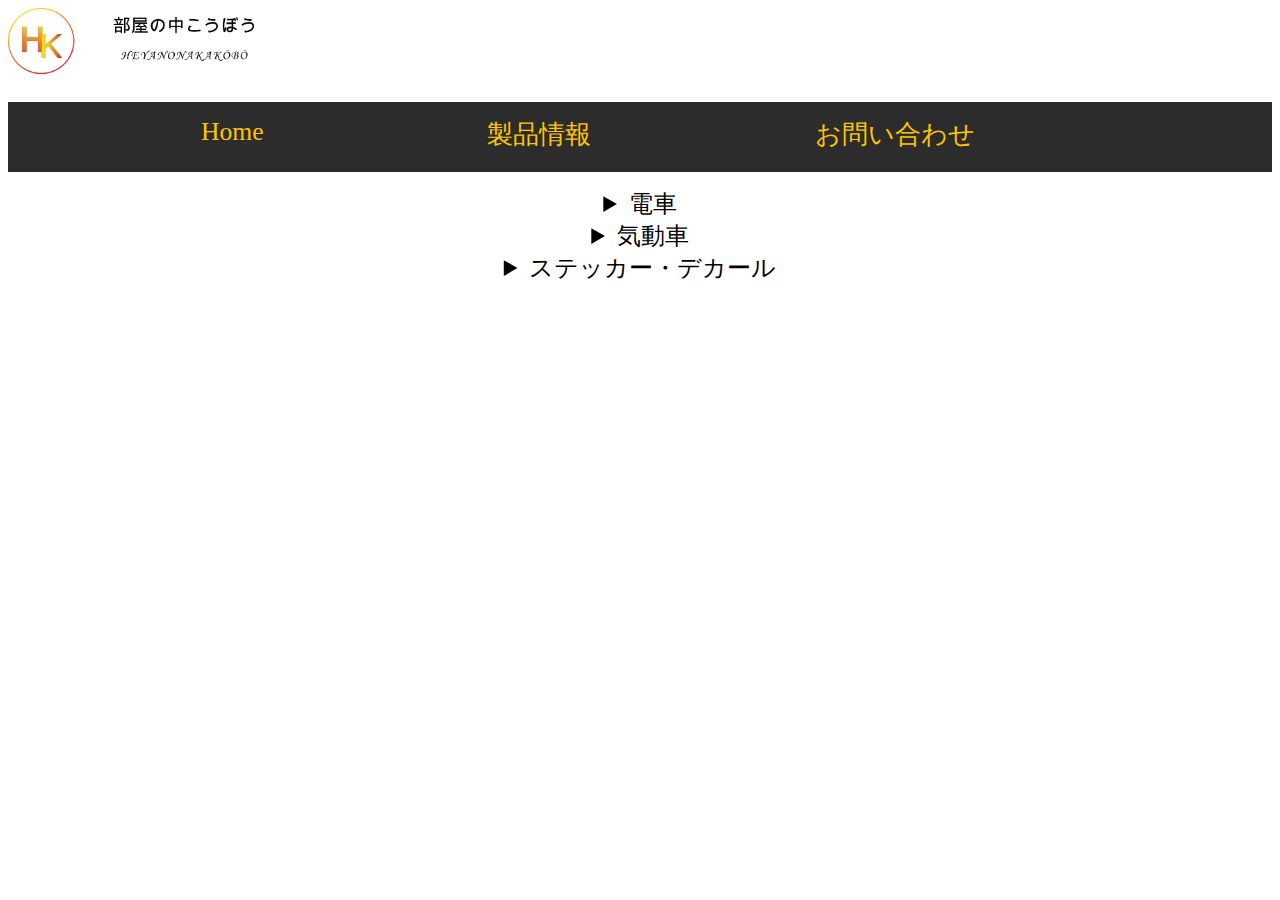
<file: index.html>
<!DOCTYPE html>
<html lang="ja">
<head>
    <link rel="stylesheet" href="./seihin.css">
    <meta charset="UTF-8">
    <meta http-equiv="X-UA-Compatible" content="IE=edge">
    <meta name="viewport" content="width=device-width, initial-scale=1.0">
    <title>部屋の中こうぼう</title>
    <script async src="https://pagead2.googlesyndication.com/pagead/js/adsbygoogle.js?client=ca-pub-4606603202375561"
     crossorigin="anonymous"></script>
</head>
<body>
<img class="h" src="./naka/header.png" alt="heynonaka">
    


<div class="menu">
    <header class="pc">
     <ul>
        <li class="mozi"><a href="https://heyanonakakobo.github.io/Toppage/">&emsp; &emsp;Home &emsp; &emsp;</a></li>
         
        
        <li class="mozi"><a href="#">&emsp; &emsp;製品情報 &emsp; &emsp;</a></li>
        
      <!--  <li class="mozi"><a href="https://heyanonakakobo.github.io/Toppage/tyumon">&emsp; &emsp;ご注文 &emsp; &emsp;</a></li>-->

        <li class="mozi"><a href="">&emsp; &emsp;お問い合わせ &emsp; &emsp;</a></li>
     </ul>
    </header>
    
    
    </div>
    
    <div class="menu">
        <header class="sp">
         <ul>
             <li class="mozisp"><a href="https://heyanonakakobo.github.io/Toppage/ ">&emsp; &emsp;Home &emsp; &emsp;</a></li>
             
             <li class="mozisp"><a href="#">&emsp; &emsp;製品情報&emsp; &emsp;</a></li>

            <!--  <li class="mozi"><a href="https://heyanonakakobo.github.io/Toppage/tyumon">&emsp; &emsp;ご注文 &emsp; &emsp;</a></li>-->
            
             <li class="mozisp"><a href="">&emsp; &emsp;お問い合わせ&emsp; &emsp;</a></li>
         </ul>
        </header>
<div class="koumoku">
<details>
<summary>電車</summary>
<div class="syasin">
<div class="box1">

    <a href="https://heyanonakakobo.github.io/EC/783">  <img src="./naka/783-0.jpg" alt=""></a>
    
</div>

<div class="box1">

    <a href="https://heyanonakakobo.github.io/EC/883">  <img src="./naka/883.jpg" alt=""></a>
    
</div>

<div class="box1">

    <a href="https://heyanonakakobo.github.io/EC/817-3000">  <img src="./naka/8170.jpg" alt=""></a>
 
</div>

<div class="box1">

    <a href="https://heyanonakakobo.github.io/EC/813">  <img src="./naka/813.jpg" alt=""></a>
 
</div>

<div class="box1">

    <a href="https://heyanonakakobo.github.io/EC/783z">  <img src="./naka/783z.png" alt=""></a>
 
</div>

<br>
<br>    
</div>

</details>

<details>
    <summary>気動車</summary>
    <div class="syasin">
    <div class="box1">
    <a href="https://heyanonakakobo.github.io/DC/"><img src="./naka/200-0.jpg" alt=""></a>

    </div>
        
        
        
  <div class="box1">
    <a href="https://heyanonakakobo.github.io/DC/47"><img src="./naka/47.png" alt=""></a>

    </div>
            <div class="box1">
    <a href="https://heyanonakakobo.github.io/DC/34-2009"><img src="./naka/34.jpg" alt=""></a>

    </div>
        
    </div>
    
    </details>

 </details>

 <details>
    <summary>ステッカー・デカール</summary>
       <div class="syasin">
    <div class="box1">

<a href="https://heyanonakakobo.github.io/sticker-/"><img src="./naka/817.jpg" alt=""></a>
        

    
       
    </div>
     <div class="box1">

    <a href="https://heyanonakakobo.github.io/EC/415">  <img src="./naka/415.png" alt=""></a>
 
</div>
     </div>
    </details>
</div>
</file>
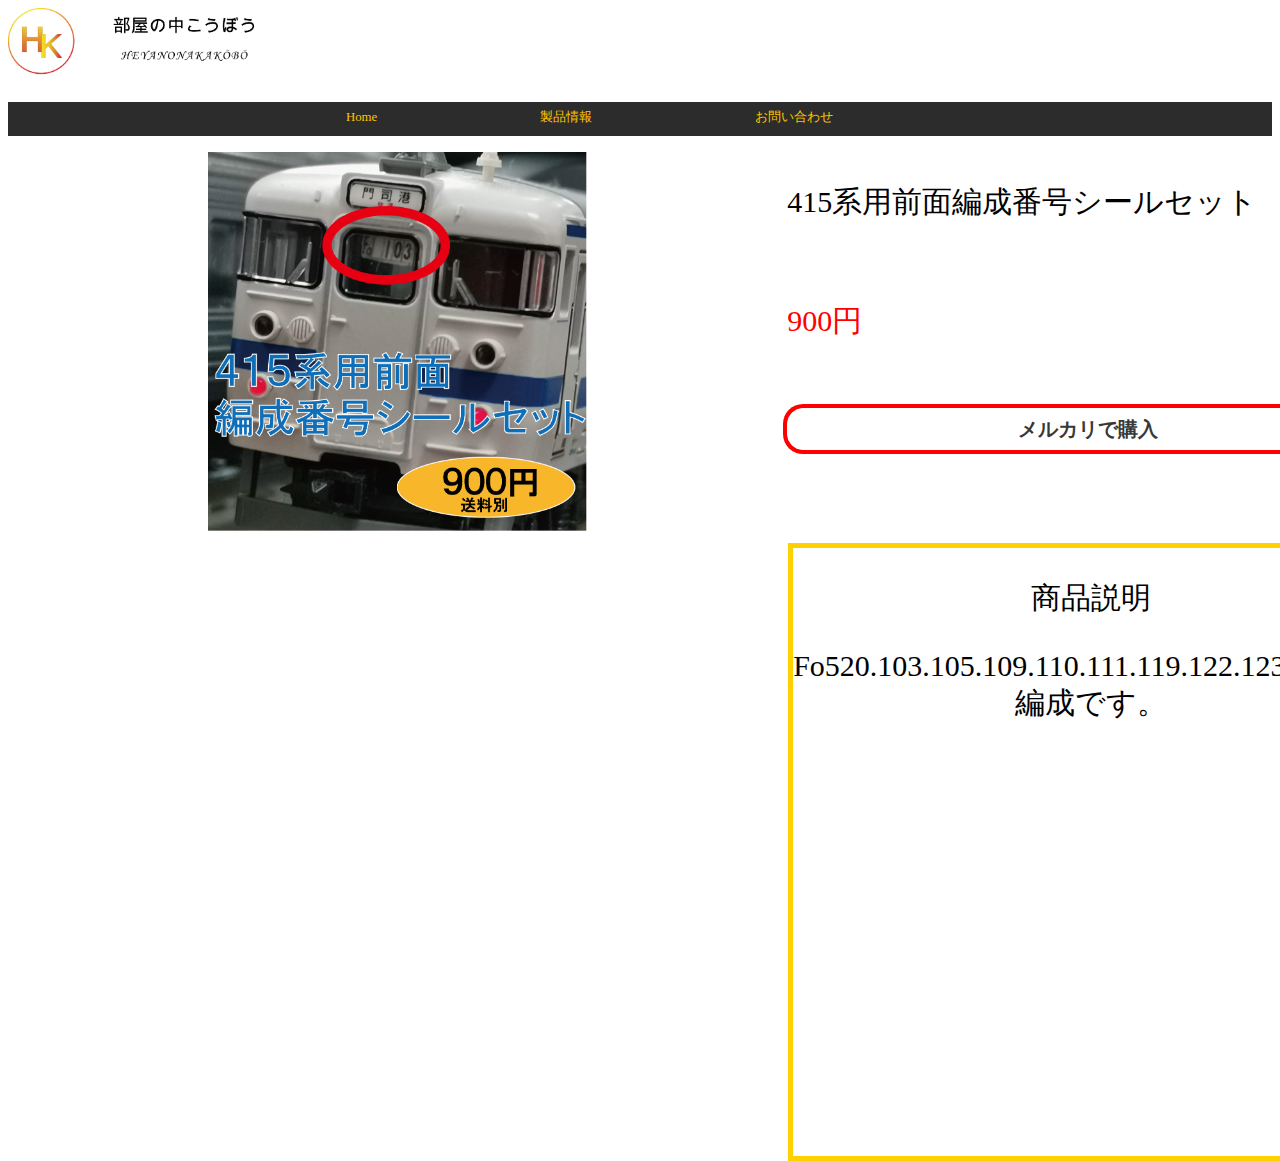
<file: 415.html>
<!DOCTYPE html>
<html lang="ja">
<head>
    <link rel="stylesheet" href="./783.css">
    <meta charset="UTF-8">
    <meta http-equiv="X-UA-Compatible" content="IE=edge">
    <meta name="viewport" content="width=device-width, initial-scale=1.0">
    <title>部屋の中こうぼう</title>
    <script async src="https://pagead2.googlesyndication.com/pagead/js/adsbygoogle.js?client=ca-pub-4606603202375561"
     crossorigin="anonymous"></script>
</head>
<body>
<img class="h" src="./naka/header.png" alt="heynonaka">
    


<div class="menu">
    <header class="pc">
     <ul>
        <li class="mozi"><a href="https://heyanonakakobo.github.io/Toppage/">&emsp; &emsp;Home &emsp; &emsp;</a></li>
         
        
        <li class="mozi"><a href="https://heyanonakakobo.github.io/EC/">&emsp; &emsp;製品情報 &emsp; &emsp;</a></li>
        
        <!--<li class="mozi"><a href="https://heyanonakakobo.github.io/Toppage/tyumon">&emsp; &emsp;ご注文 &emsp; &emsp;</a></li>-->

        <li class="mozi"><a href="">&emsp; &emsp;お問い合わせ &emsp; &emsp;</a></li>
     </ul>
    </header>
    
    
    </div>
    
    <div class="menu">
        <header class="sp">
         <ul>
             <li class="mozisp"><a href="https://heyanonakakobo.github.io/Toppage/ ">&emsp; &emsp;Home &emsp; &emsp;</a></li>
             
             <li class="mozisp"><a href="https://heyanonakakobo.github.io/EC/">&emsp; &emsp;製品情報&emsp; &emsp;</a></li>

         <!--    <li class="mozisp"><a href="https://heyanonakakobo.github.io/Toppage/tyumon">&emsp; &emsp;ご注文 &emsp; &emsp;</a></li>-->
            
             <li class="mozisp"><a href="">&emsp; &emsp;お問い合わせ&emsp; &emsp;</a></li>
         </ul>
        </header>
        

    </head>
</ul>
<div class="pc">
    <div class="syouhin">
<br>
<br>
<br>
<br>
<br>




<img src="./naka/415.png" alt="">




<div class="mei">
<p>415系用前面編成番号シールセット</p>
<br>

<p class="kakaku">900円</p>
<br>
<br>
<!--
<div class='btn'>
    <a href='https://heyanonakakobo.github.io/Toppage/tyumon'>購　　　　入</a>
</div>
<br>
-->
<div class='merubtn'>
    <a href='https://jp.mercari.com/user/profile/293483127'>メルカリで購入</a>
</div>
<br>
<div class='btnsetumei'>
 
</div>

<br>
<br>

<div class="box2"> 
    <p>商品説明</p>
    <p class="bunsyou">Fo520.103.105.109.110.111.119.122.123.507.117.Fk517.520編成です。</p>

   </div>
 
</div> 
</div>

</div>
</div>
<div class="pc">
<div class="syouhin"> 





</div></div>
<div class="pc">
    <div class="syouhin"> 

    
    
    
    
    </div></div>


<div class="sp">
<img src="./naka/415.png" alt="">


<div class="spmei">
    <p>415系用前面編成番号シールセット</p>
    
</div>


<p class="kakakusp">900円</p>
</div>



<div class="sp">
<div class="btnrui">
<!--
<div class='spbtn'>
    <a href='https://heyanonakakobo.github.io/Toppage/tyumon'>購　　　　入</a>
</div>
<br>
-->

<div class='spmerubtn'>
    <a href='https://jp.mercari.com/user/profile/293483127'>メルカリで購入</a>
</div>
<br>
<div class='spbtnsetumei'>
   
</div>
</div>
<br>
<br>


<div class="spbox2"> 
    <p>商品説明</p>
  <p class="bunsyou">Fo520.103.105.109.110.111.119.122.123.507.117.Fk517.520編成です。</p>
   </div>

</div>







</div>
</body>
</html>
</file>
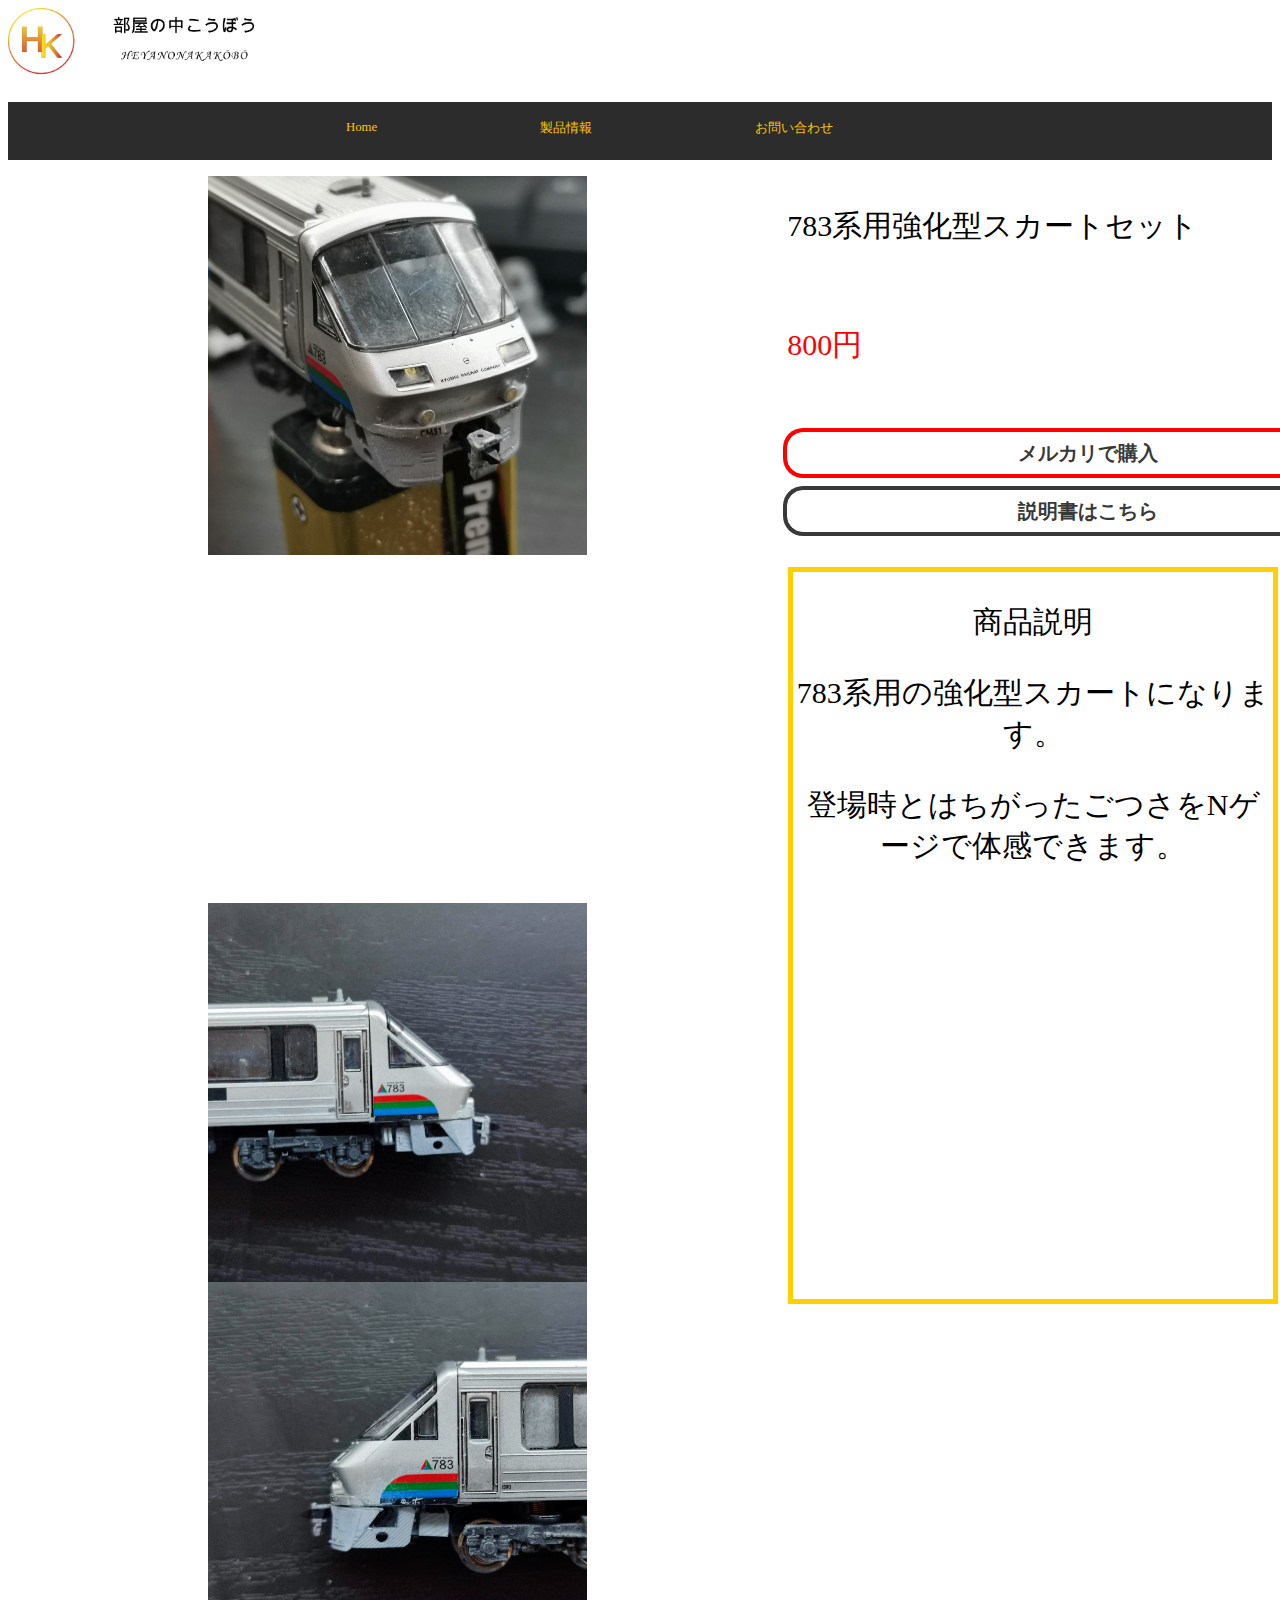
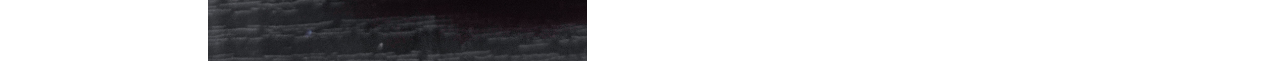
<file: 783.html>
<!DOCTYPE html>
<html lang="ja">
<head>
    <link rel="stylesheet" href="./783.css">
    <link rel="stylesheet" href="./783.css">
    <meta charset="UTF-8">
    <meta http-equiv="X-UA-Compatible" content="IE=edge">
    <meta name="viewport" content="width=device-width, initial-scale=1.0">
    <title>部屋の中こうぼう</title>
    <script async src="https://pagead2.googlesyndication.com/pagead/js/adsbygoogle.js?client=ca-pub-4606603202375561"
     crossorigin="anonymous"></script>
</head>
<body>
<img class="h" src="./naka/header.png" alt="heynonaka">
    


<div class="menu">
    <header class="pc">
     <ul>
        <li class="mozi"><a href="https://heyanonakakobo.github.io/Toppage/"><p>&emsp; &emsp;Home &emsp; &emsp;</p></a></li>
         
        
        <li class="mozi"><a href="https://heyanonakakobo.github.io/EC/"><p>&emsp; &emsp;製品情報 &emsp; &emsp;</p></a></li>
        
      <!--  <li class="mozi"><a href="https://heyanonakakobo.github.io/Toppage/tyumon"><p>&emsp; &emsp;ご注文 &emsp; &emsp;</p></a></li>-->

        <li class="mozi"><a href="https://forms.gle/hR6ggoghGWPj68j98"><p>&emsp; &emsp;お問い合わせ &emsp; &emsp;</p></a></li>
     </ul>
    </header>
    
    
    </div>
    
    <div class="menu">
        <header class="sp">
         <ul>
             <li class="mozisp"><a href="https://heyanonakakobo.github.io/Toppage/ "><p>&emsp; &emsp;Home &emsp; &emsp;</p></a></li>
             
             <li class="mozisp"><a href="https://heyanonakakobo.github.io/EC/"><p>&emsp; &emsp;製品情報 &emsp; &emsp;</p></a></li>

            <!-- <li class="mozisp"><a href="https://heyanonakakobo.github.io/Toppage/tyumon"><p>&emsp; &emsp;ご注文 &emsp; &emsp;</p></a></li>-->
            
             <li class="mozisp"><a href="https://forms.gle/hR6ggoghGWPj68j98"><p>&emsp; &emsp;お問い合わせ &emsp; &emsp;</p></a></li>
         </ul>
        </header>
        

    </head>
</ul>
<div class="pc">
    <div class="syouhin">
<br>
<br>
<br>
<br>
<br>




<img src="./naka/783-0.jpg" alt="">




<div class="mei">
<p>783系用強化型スカートセット</p>
<br>

<p class="kakaku">800円</p>
<br>
<br>
<!--
<div class='btn'>
    <a href='https://heyanonakakobo.github.io/Toppage/tyumon'>購　　　　入</a>
</div>
<br>
-->
<div class='merubtn'>
    <a href='https://jp.mercari.com/user/profile/293483127'>メルカリで購入</a>
</div>
<br>
<div class='btnsetumei'>
    <a href='https://docs.google.com/document/d/1gab4QaXPvyyqrI4Krfef95HfPAFcIiIQrNuoP-y_VCE/edit?usp=sharing'>説明書はこちら</a>
</div>

<br>
<br>

<div class="box2"> 
    <p>商品説明</p>
    <p class="bunsyou">783系用の強化型スカートになります。</p>
    <p class="bunsyou">  登場時とはちがったごつさをNゲージで体感できます。</p>
</div>
</div> 
</div>

</div>
</div>
<div class="pc">
<div class="syouhin"> 
<img src="./naka/783-1.jpg" alt="">




</div></div>
<div class="pc">
    <div class="syouhin"> 
    <img src="./naka/783-2.jpg" alt="">
    
    
    
    
    </div></div>


<div class="sp">
<img src="./naka/783-0.jpg" alt="">


<div class="spmei">
    <p>783系用強化型スカートセット</p>
    
</div>


<p class="kakakusp">800円</p>
</div>



<div class="sp">
<div class="btnrui">
<!--
<div class='spbtn'>
    <a href='https://heyanonakakobo.github.io/Toppage/tyumon'>購　　　　入</a>
</div>
<br>
-->

<div class='spmerubtn'>
    <a href='https://jp.mercari.com/user/profile/293483127'>メルカリで購入</a>
</div>
<br>
<div class='spbtnsetumei'>
    <a href='https://docs.google.com/document/d/1gab4QaXPvyyqrI4Krfef95HfPAFcIiIQrNuoP-y_VCE/edit?usp=sharing'>説明書はこちら</a>
</div>
</div>
<br>
<br>


<div class="spbox2"> 
    <p>商品説明</p>
    <p class="bunsyou">783系用の強化型スカートになります。</p>
    <p class="bunsyou">  登場時とはちがったごつさをNゲージで体感できます。</p>
</div>

</div>







</div>
</body>
</html>
</file>
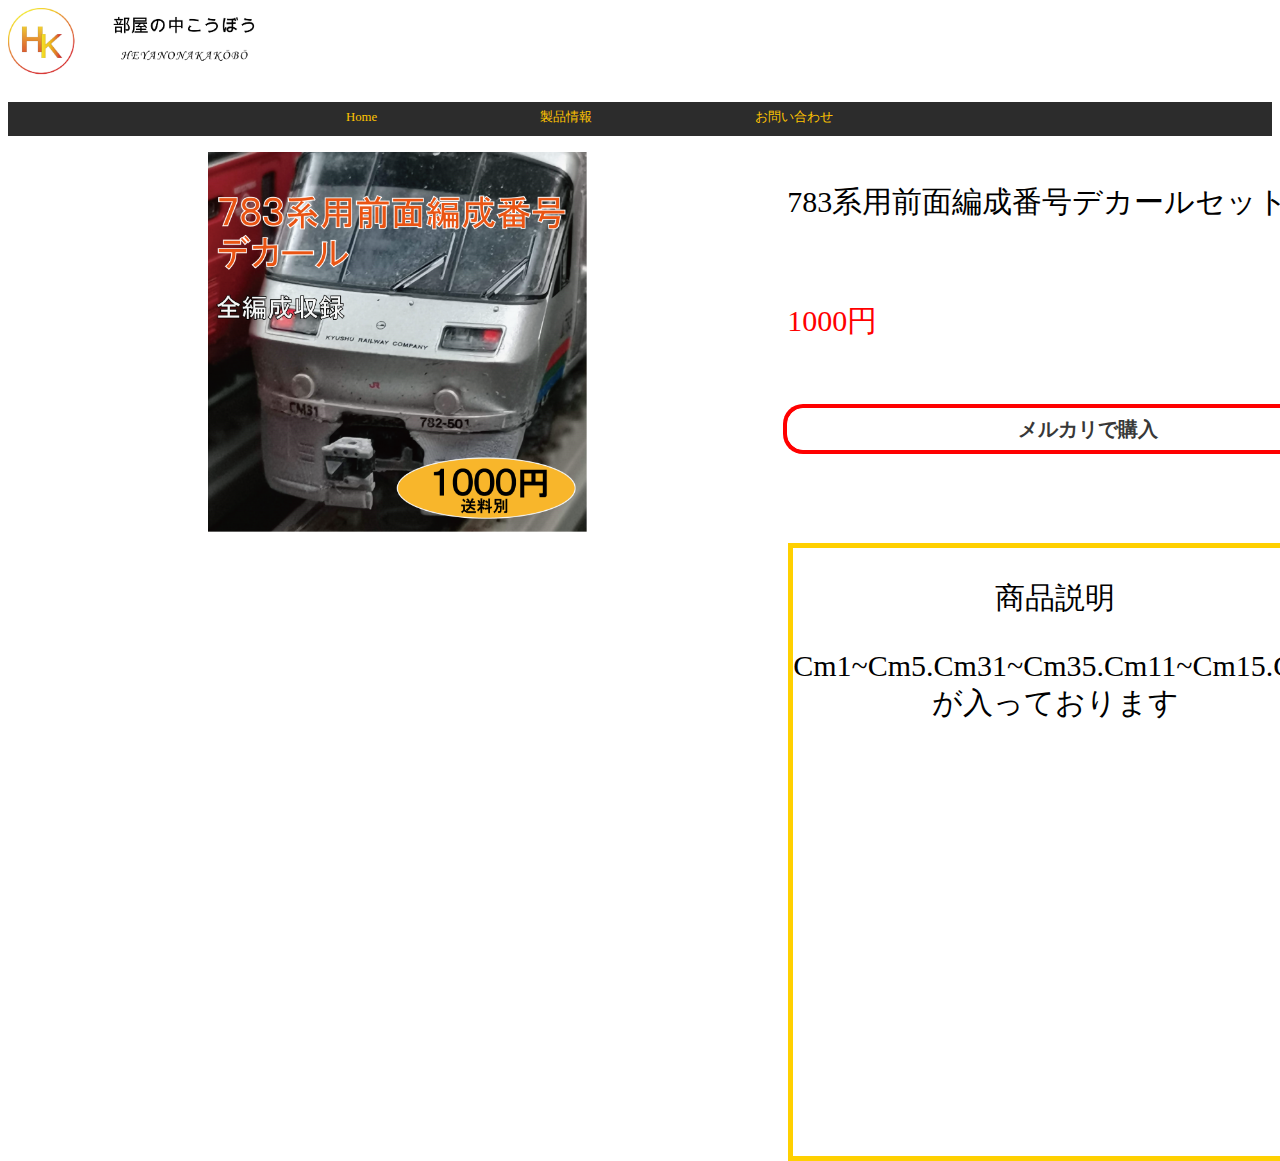
<file: 783z.html>
<!DOCTYPE html>
<html lang="ja">
<head>
    <link rel="stylesheet" href="./783.css">
    <meta charset="UTF-8">
    <meta http-equiv="X-UA-Compatible" content="IE=edge">
    <meta name="viewport" content="width=device-width, initial-scale=1.0">
    <title>部屋の中こうぼう</title>
</head>
<body>
<img class="h" src="./naka/header.png" alt="heynonaka">
    


<div class="menu">
    <header class="pc">
     <ul>
        <li class="mozi"><a href="https://heyanonakakobo.github.io/Toppage/">&emsp; &emsp;Home &emsp; &emsp;</a></li>
         
        
        <li class="mozi"><a href="https://heyanonakakobo.github.io/EC/">&emsp; &emsp;製品情報 &emsp; &emsp;</a></li>
        
        <!--<li class="mozi"><a href="https://heyanonakakobo.github.io/Toppage/tyumon">&emsp; &emsp;ご注文 &emsp; &emsp;</a></li>-->

        <li class="mozi"><a href="">&emsp; &emsp;お問い合わせ &emsp; &emsp;</a></li>
     </ul>
    </header>
    
    
    </div>
    
    <div class="menu">
        <header class="sp">
         <ul>
             <li class="mozisp"><a href="https://heyanonakakobo.github.io/Toppage/ ">&emsp; &emsp;Home &emsp; &emsp;</a></li>
             
             <li class="mozisp"><a href="https://heyanonakakobo.github.io/EC/">&emsp; &emsp;製品情報&emsp; &emsp;</a></li>

         <!--    <li class="mozisp"><a href="https://heyanonakakobo.github.io/Toppage/tyumon">&emsp; &emsp;ご注文 &emsp; &emsp;</a></li>-->
            
             <li class="mozisp"><a href="">&emsp; &emsp;お問い合わせ&emsp; &emsp;</a></li>
         </ul>
        </header>
        

    </head>
</ul>
<div class="pc">
    <div class="syouhin">
<br>
<br>
<br>
<br>
<br>




<img src="./naka/783z.png" alt="">




<div class="mei">
<p>783系用前面編成番号デカールセット</p>
<br>

<p class="kakaku">1000円</p>
<br>
<br>
<!--
<div class='btn'>
    <a href='https://heyanonakakobo.github.io/Toppage/tyumon'>購　　　　入</a>
</div>
<br>
-->
<div class='merubtn'>
    <a href='https://jp.mercari.com/user/profile/293483127'>メルカリで購入</a>
</div>
<br>
<div class='btnsetumei'>
 
</div>

<br>
<br>

<div class="box2"> 
    <p>商品説明</p>
    <p class="bunsyou">Cm1~Cm5.Cm31~Cm35.Cm11~Cm15.Cm21~Cm25が入っております</p>

   </div>
 
</div> 
</div>

</div>
</div>
<div class="pc">
<div class="syouhin"> 





</div></div>
<div class="pc">
    <div class="syouhin"> 

    
    
    
    
    </div></div>


<div class="sp">
<img src="./naka/783z.png" alt="">


<div class="spmei">
    <p>783系用前面編成番号デカールセット</p>
    
</div>


<p class="kakakusp">1000円</p>
</div>



<div class="sp">
<div class="btnrui">
<!--
<div class='spbtn'>
    <a href='https://heyanonakakobo.github.io/Toppage/tyumon'>購　　　　入</a>
</div>
<br>
-->

<div class='spmerubtn'>
    <a href='https://jp.mercari.com/user/profile/293483127'>メルカリで購入</a>
</div>
<br>
<div class='spbtnsetumei'>
   
</div>
</div>
<br>
<br>


<div class="spbox2"> 
    <p>商品説明</p>
<p class="bunsyou">Cm1~Cm5.Cm31~Cm35.Cm11~Cm15.Cm21~Cm25が入っております</p>
   </div>

</div>







</div>
</body>
</html>
</file>
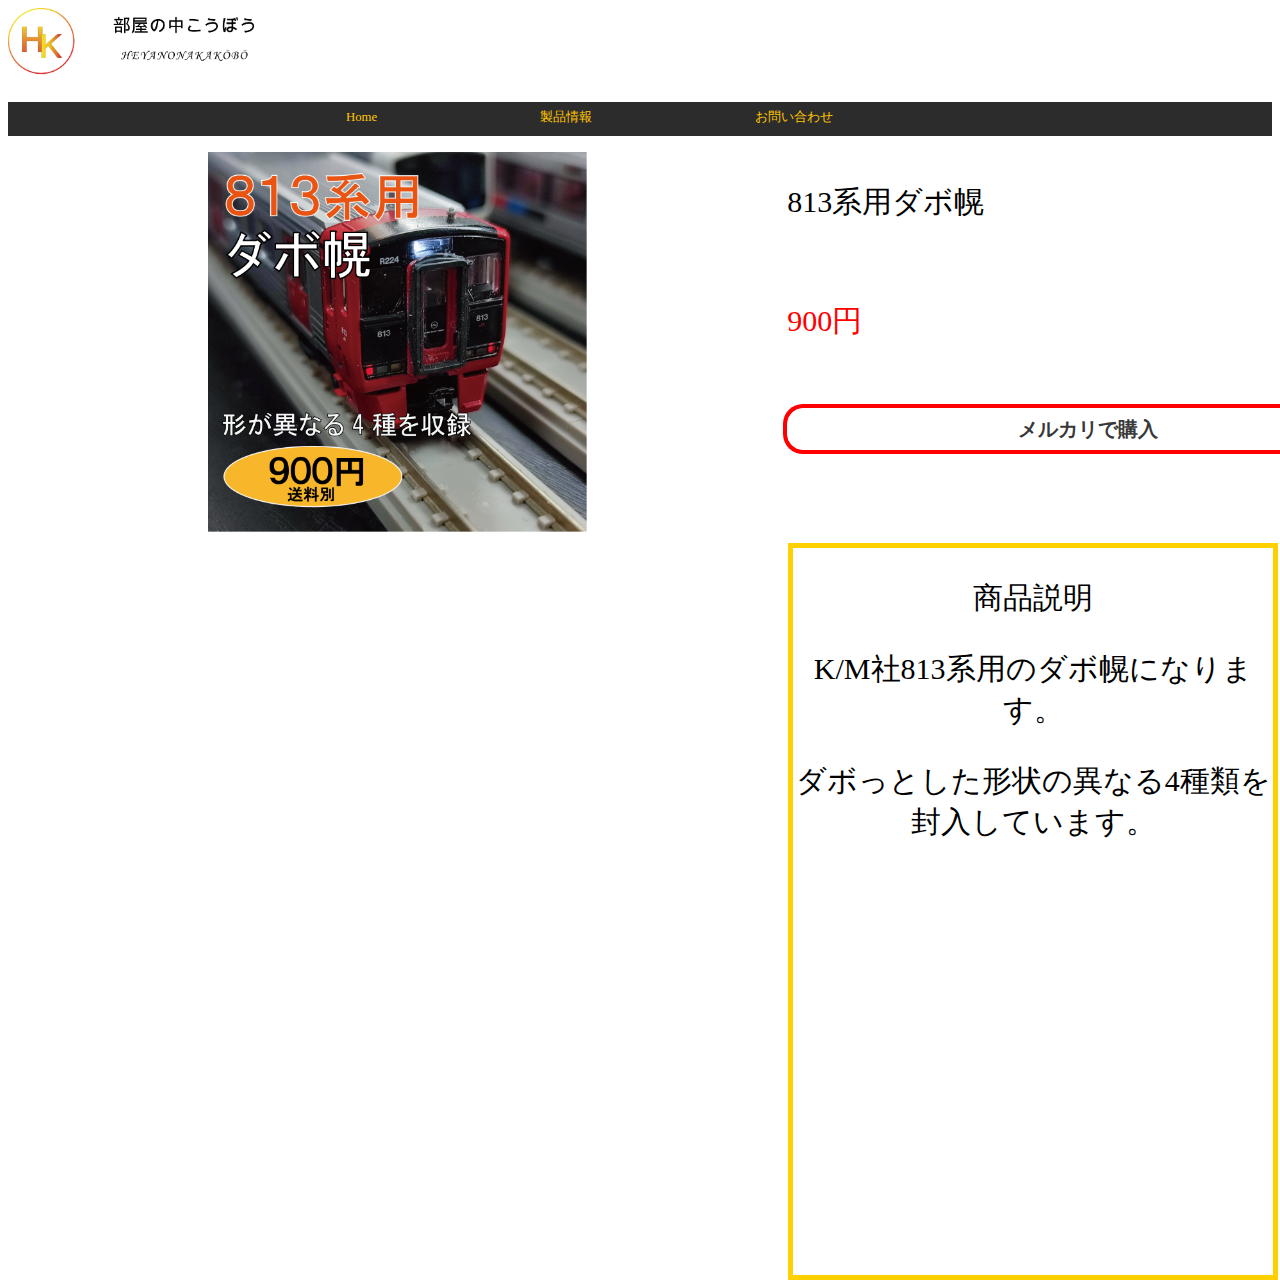
<file: 813.html>
<!DOCTYPE html>
<html lang="ja">
<head>
    <link rel="stylesheet" href="./783.css">
    <meta charset="UTF-8">
    <meta http-equiv="X-UA-Compatible" content="IE=edge">
    <meta name="viewport" content="width=device-width, initial-scale=1.0">
    <title>部屋の中こうぼう</title>
    <script async src="https://pagead2.googlesyndication.com/pagead/js/adsbygoogle.js?client=ca-pub-4606603202375561"
     crossorigin="anonymous"></script>
</head>
<body>
<img class="h" src="./naka/header.png" alt="heynonaka">
    


<div class="menu">
    <header class="pc">
     <ul>
        <li class="mozi"><a href="https://heyanonakakobo.github.io/Toppage/">&emsp; &emsp;Home &emsp; &emsp;</a></li>
         
        
        <li class="mozi"><a href="https://heyanonakakobo.github.io/EC/">&emsp; &emsp;製品情報 &emsp; &emsp;</a></li>
        
        <!--<li class="mozi"><a href="https://heyanonakakobo.github.io/Toppage/tyumon">&emsp; &emsp;ご注文 &emsp; &emsp;</a></li>-->

        <li class="mozi"><a href="">&emsp; &emsp;お問い合わせ &emsp; &emsp;</a></li>
     </ul>
    </header>
    
    
    </div>
    
    <div class="menu">
        <header class="sp">
         <ul>
             <li class="mozisp"><a href="https://heyanonakakobo.github.io/Toppage/ ">&emsp; &emsp;Home &emsp; &emsp;</a></li>
             
             <li class="mozisp"><a href="https://heyanonakakobo.github.io/EC/">&emsp; &emsp;製品情報&emsp; &emsp;</a></li>

         <!--    <li class="mozisp"><a href="https://heyanonakakobo.github.io/Toppage/tyumon">&emsp; &emsp;ご注文 &emsp; &emsp;</a></li>-->
            
             <li class="mozisp"><a href="">&emsp; &emsp;お問い合わせ&emsp; &emsp;</a></li>
         </ul>
        </header>
        

    </head>
</ul>
<div class="pc">
    <div class="syouhin">
<br>
<br>
<br>
<br>
<br>




<img src="./naka/813.jpg" alt="">




<div class="mei">
<p>813系用ダボ幌</p>
<br>

<p class="kakaku">900円</p>
<br>
<br>
<!--
<div class='btn'>
    <a href='https://heyanonakakobo.github.io/Toppage/tyumon'>購　　　　入</a>
</div>
<br>
-->
<div class='merubtn'>
    <a href='https://jp.mercari.com/user/profile/293483127'>メルカリで購入</a>
</div>
<br>
<div class='btnsetumei'>
 
</div>

<br>
<br>

<div class="box2"> 
    <p>商品説明</p>
    <p class="bunsyou">K/M社813系用のダボ幌になります。</p>
    <p class="bunsyou">ダボっとした形状の異なる4種類を封入しています。</p>
   </div>
 
</div> 
</div>

</div>
</div>
<div class="pc">
<div class="syouhin"> 





</div></div>
<div class="pc">
    <div class="syouhin"> 

    
    
    
    
    </div></div>


<div class="sp">
<img src="./naka/813.jpg" alt="">


<div class="spmei">
    <p>813系用ダボ幌</p>
    
</div>


<p class="kakakusp">900円</p>
</div>



<div class="sp">
<div class="btnrui">
<!--
<div class='spbtn'>
    <a href='https://heyanonakakobo.github.io/Toppage/tyumon'>購　　　　入</a>
</div>
<br>
-->

<div class='spmerubtn'>
    <a href='https://jp.mercari.com/user/profile/293483127'>メルカリで購入</a>
</div>
<br>
<div class='spbtnsetumei'>
   
</div>
</div>
<br>
<br>


<div class="spbox2"> 
    <p>商品説明</p>
     <p class="bunsyou">K/M社813系用のダボ幌になります。</p>
    <p class="bunsyou">ダボっとした形状の異なる4種類を封入しています。</p>
   </div>

</div>







</div>
</body>
</html>
</file>
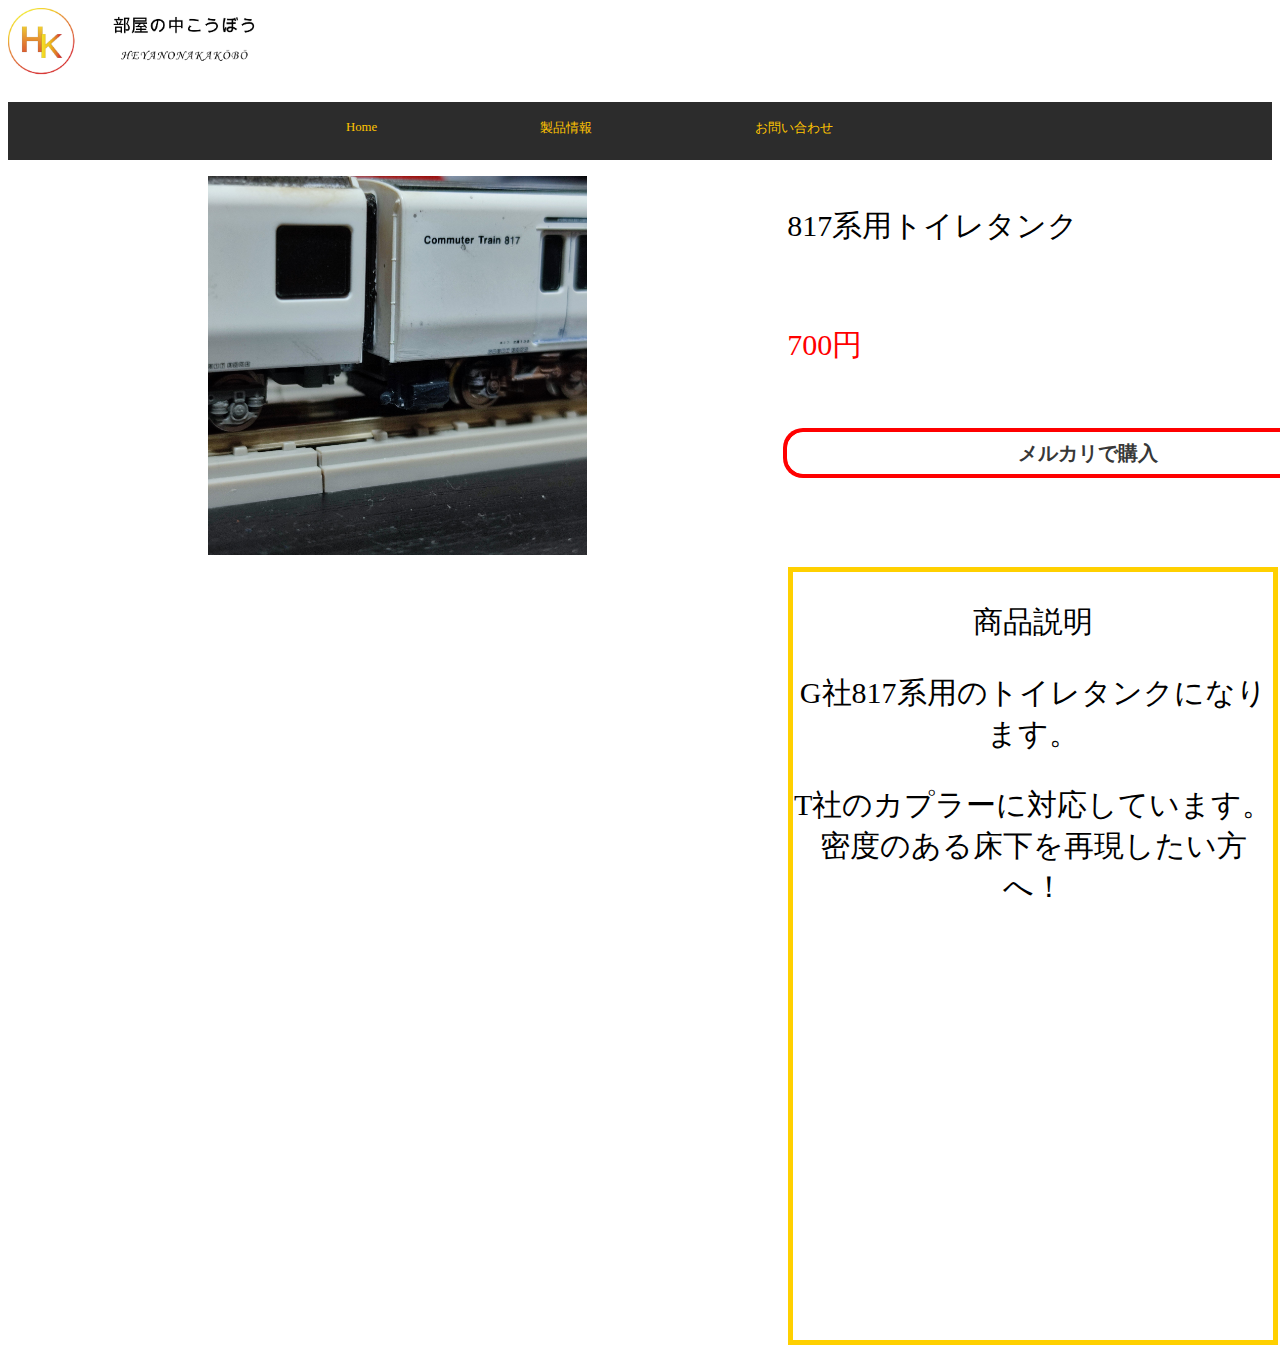
<file: 817-3000.html>
<!DOCTYPE html>
<html lang="ja">
<head>
    <link rel="stylesheet" href="./783.css">
    <meta charset="UTF-8">
    <meta http-equiv="X-UA-Compatible" content="IE=edge">
    <meta name="viewport" content="width=device-width, initial-scale=1.0">
    <title>部屋の中こうぼう</title>
    <script async src="https://pagead2.googlesyndication.com/pagead/js/adsbygoogle.js?client=ca-pub-4606603202375561"
     crossorigin="anonymous"></script>
</head>
<body>
<img class="h" src="./naka/header.png" alt="heynonaka">
    


<div class="menu">
    <header class="pc">
     <ul>
        <li class="mozi"><a href="https://heyanonakakobo.github.io/Toppage/"><p>&emsp; &emsp;Home &emsp; &emsp;</p></a></li>
         
        
        <li class="mozi"><a href="https://heyanonakakobo.github.io/EC/"><p>&emsp; &emsp;製品情報 &emsp; &emsp;</p></a></li>
        
      <!--  <li class="mozi"><a href="https://heyanonakakobo.github.io/Toppage/tyumon"><p>&emsp; &emsp;ご注文 &emsp; &emsp;</p></a></li>-->

        <li class="mozi"><a href="https://forms.gle/hR6ggoghGWPj68j98"><p>&emsp; &emsp;お問い合わせ &emsp; &emsp;</p></a></li>
     </ul>
    </header>
    
    
    </div>
    
    <div class="menu">
        <header class="sp">
         <ul>
             <li class="mozisp"><a href="https://heyanonakakobo.github.io/Toppage/ "><p>&emsp; &emsp;Home &emsp; &emsp;</p></a></li>
             
             <li class="mozisp"><a href="https://heyanonakakobo.github.io/EC/"><p>&emsp; &emsp;製品情報 &emsp; &emsp;</p></a></li>

            <!-- <li class="mozisp"><a href="https://heyanonakakobo.github.io/Toppage/tyumon"><p>&emsp; &emsp;ご注文 &emsp; &emsp;</p></a></li>-->
            
             <li class="mozisp"><a href="https://forms.gle/hR6ggoghGWPj68j98"><p>&emsp; &emsp;お問い合わせ &emsp; &emsp;</p></a></li>
         </ul>
        </header>
        

    </head>
</ul>
<div class="pc">
    <div class="syouhin">
<br>
<br>
<br>
<br>
<br>




<img src="./naka/8170.jpg" alt="">




<div class="mei">
<p>817系用トイレタンク</p>
<br>

<p class="kakaku">700円</p>
<br>
<br>
<!--
<div class='btn'>
    <a href='https://heyanonakakobo.github.io/Toppage/tyumon'>購　　　　入</a>
</div>
<br>
-->
<div class='merubtn'>
    <a href='https://jp.mercari.com/user/profile/293483127'>メルカリで購入</a>
</div>
<br>
<div class='btnsetumei'>
 
</div>

<br>
<br>

<div class="box2"> 
    <p>商品説明</p>
    <p class="bunsyou">G社817系用のトイレタンクになります。</p>
    <p class="bunsyou">T社のカプラーに対応しています。密度のある床下を再現したい方へ！</p>
   </div>
 
</div> 
</div>

</div>
</div>
<div class="pc">
<div class="syouhin"> 





</div></div>
<div class="pc">
    <div class="syouhin"> 

    
    
    
    
    </div></div>


<div class="sp">
<img src="./naka/8170.jpg" alt="">


<div class="spmei">
    <p>817系用トイレタンク</p>
    
</div>


<p class="kakakusp">700円</p>
</div>



<div class="sp">
<div class="btnrui">
<!--
<div class='spbtn'>
    <a href='https://heyanonakakobo.github.io/Toppage/tyumon'>購　　　　入</a>
</div>
<br>
-->

<div class='spmerubtn'>
    <a href='https://jp.mercari.com/user/profile/293483127'>メルカリで購入</a>
</div>
<br>
<div class='spbtnsetumei'>
   
</div>
</div>
<br>
<br>


<div class="spbox2"> 
    <p>商品説明</p>
    <p class="bunsyou">G社817系用のトイレタンクになります。</p>
    <p class="bunsyou">T社のカプラーに対応しています。密度のある床下を再現したい方へ！</p>
   </div>
<img src="./naka/200-0.jpg" alt="">
</div>







</div>
</body>
</html>
</file>
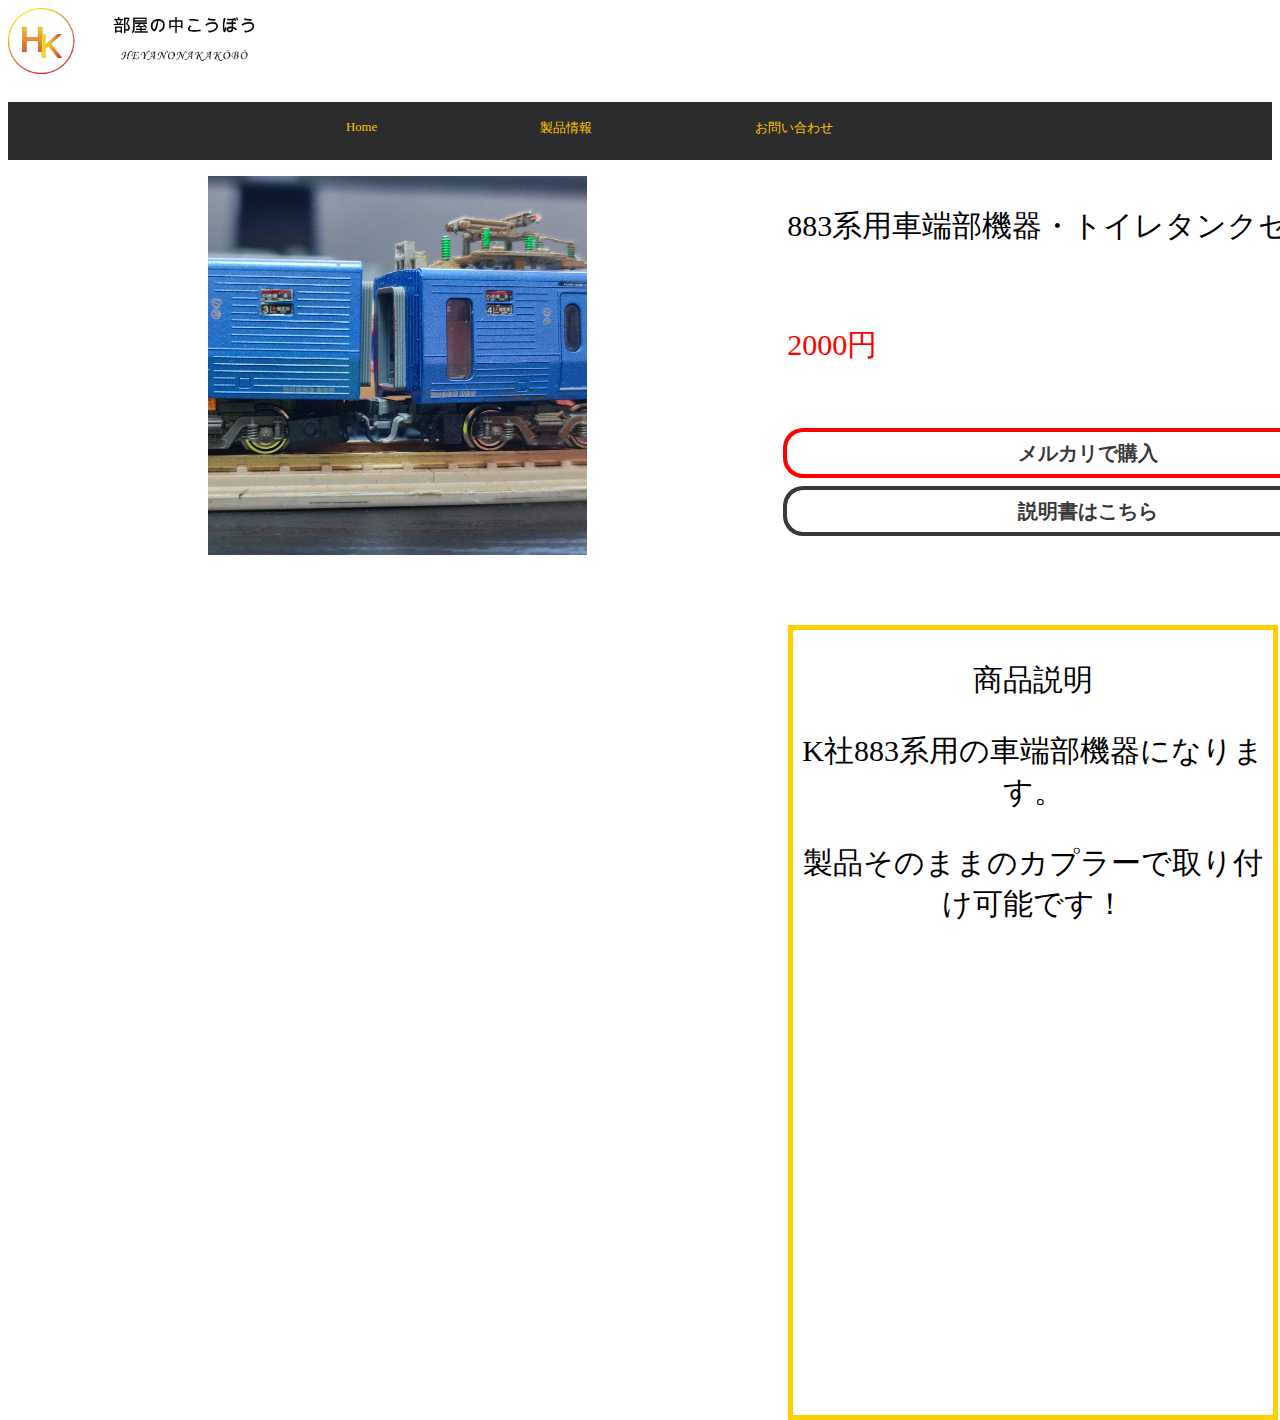
<file: 883.html>
<!DOCTYPE html>
<html lang="ja">
<head>
    <link rel="stylesheet" href="./783.css">
    <link rel="stylesheet" href="./783.css">
    <meta charset="UTF-8">
    <meta http-equiv="X-UA-Compatible" content="IE=edge">
    <meta name="viewport" content="width=device-width, initial-scale=1.0">
    <title>部屋の中こうぼう</title>
    <script async src="https://pagead2.googlesyndication.com/pagead/js/adsbygoogle.js?client=ca-pub-4606603202375561"
     crossorigin="anonymous"></script>
</head>
<body>
<img class="h" src="./naka/header.png" alt="heynonaka">
    


<div class="menu">
    <header class="pc">
     <ul>
        <li class="mozi"><a href="https://heyanonakakobo.github.io/Toppage/"><p>&emsp; &emsp;Home &emsp; &emsp;</p></a></li>
         
        
        <li class="mozi"><a href="https://heyanonakakobo.github.io/EC/"><p>&emsp; &emsp;製品情報 &emsp; &emsp;</p></a></li>
        
      <!--  <li class="mozi"><a href="https://heyanonakakobo.github.io/Toppage/tyumon"><p>&emsp; &emsp;ご注文 &emsp; &emsp;</p></a></li>-->

        <li class="mozi"><a href="https://forms.gle/hR6ggoghGWPj68j98"><p>&emsp; &emsp;お問い合わせ &emsp; &emsp;</p></a></li>
     </ul>
    </header>
    
    
    </div>
    
    <div class="menu">
        <header class="sp">
         <ul>
             <li class="mozisp"><a href="https://heyanonakakobo.github.io/Toppage/ "><p>&emsp; &emsp;Home &emsp; &emsp;</p></a></li>
             
             <li class="mozisp"><a href="https://heyanonakakobo.github.io/EC/"><p>&emsp; &emsp;製品情報 &emsp; &emsp;</p></a></li>

            <!-- <li class="mozisp"><a href="https://heyanonakakobo.github.io/Toppage/tyumon"><p>&emsp; &emsp;ご注文 &emsp; &emsp;</p></a></li>-->
            
             <li class="mozisp"><a href="https://forms.gle/hR6ggoghGWPj68j98"><p>&emsp; &emsp;お問い合わせ &emsp; &emsp;</p></a></li>
         </ul>
        </header>

    </head>
</ul>
<div class="pc">
    <div class="syouhin">
<br>
<br>
<br>
<br>
<br>




<img src="./naka/883.jpg" alt="">




<div class="mei">
<p>883系用車端部機器・トイレタンクセット</p>
<br>

<p class="kakaku">2000円</p>
<br>
<br>
<!--
<div class='btn'>
    <a href='https://heyanonakakobo.github.io/Toppage/tyumon'>購　　　　入</a>
</div>
<br>
-->
<div class='merubtn'>
    <a href='https://jp.mercari.com/user/profile/293483127'>メルカリで購入</a>
</div>
<br>
<div class='btnsetumei'>
    <a href='https://docs.google.com/document/d/1gab4QaXPvyyqrI4Krfef95HfPAFcIiIQrNuoP-y_VCE/edit?usp=sharing'>説明書はこちら</a>
</div>
<br>
<div class='btnsetumei'>
 
</div>

<br>
<br>

<div class="box2"> 
    <p>商品説明</p>
    <p class="bunsyou">K社883系用の車端部機器になります。</p>
    <p class="bunsyou">製品そのままのカプラーで取り付け可能です！</p>
    
</div> 
</div>

</div>
</div>
<div class="pc">
<div class="syouhin"> 





</div></div>
<div class="pc">
    <div class="syouhin"> 

    
    
    
    
    </div></div>


<div class="sp">
<img src="./naka/883.jpg" alt="">


<div class="spmei">
    <p>883系用車端部機器・トイレタンクセット</p>
    
</div>


<p class="kakakusp">2000円</p>
</div>



<div class="sp">
<div class="btnrui">
<div class='spbtn'>
<!--
<div class='btn'>
    <a href='https://heyanonakakobo.github.io/Toppage/tyumon'>購　　　　入</a>
</div>
<br>
-->
<div class='spmerubtn'>
    <a href='https://jp.mercari.com/user/profile/293483127'>メルカリで購入</a>
</div>
<div class='spbtnsetumei'>
    <a href='https://docs.google.com/document/d/1gab4QaXPvyyqrI4Krfef95HfPAFcIiIQrNuoP-y_VCE/edit?usp=sharing'>説明書はこちら</a>
</div>
<br>
<div class='spbtnsetumei'>
   
</div>
</div>
<br>
<br>


<div class="spbox2"> 
    <p>商品説明</p>
    <p class="bunsyou">K社883系用の車端部機器になります。</p>
    <p class="bunsyou">製品そのままのカプラーで取り付け可能です！</p>
</div>

</div>







</div>
</body>
</html>
</file>
<file: seihin.css>
.body {
    text-align: center
}

.h  {
    text-align:left ;
    width: 20%;
}
ul li {
      
    display: inline-block;
    padding: 15px 100px 20px 2px;
 

  }

  .sp ul li {
    
    display: inline-block;
    padding: 1px 0.5% 1px 1px;

  
  }

  .sp ul li p {
      font-size: 200%;
  }
.pc ul li a {
  font-size: 2vw;
}
.sp ul li a {
  font-size: 1vw;
}

    /*PCとスマホ版の切り替えるPG*/

/* パソコンで見たときは"pc"のclassがついた画像が表示される */
.pc { display: block !important; }
.sp { display: none !important; }
 
/* スマートフォンで見たときは"sp"のclassがついた画像が表示される */
@media only screen and (max-width: 1200px) {
    .pc { display: none !important; }
    .sp { display: block !important; }
}
/*ここまで*/
header {

    text-align: center;
    background-color: rgb(44, 44, 44);
    background-size: 100%;
    
}
.menu a:hover {
    color: white;
    
}  

.menu a {
  color: rgb(255, 196, 0);
  text-decoration:none; 
}


<!--ディゾルブでの商品紹介写真欄-->

.slider_fade {
    position: relative;
    
}

.slider_fade img {
    width: 50%;
    margin: auto;
    display:block;
}
.slider_fade > li {
    position: absolute;
    list-style: none;
    visibility: hidden;
    animation: anime_slider_fade 12s 0s infinite;
}
.slider_fade > li:nth-of-type(2) {
    animation-delay: 4s;
}
.slider_fade > li:nth-of-type(3) {
    animation-delay: 8s;
}
 
@keyframes anime_slider_fade {
    0% {
        visibility: visible;
        opacity: 0;
    }
    15% {
        opacity: 1;
    }
    33.3% {
        opacity: 1;
    }
    48.3% {
        opacity: 0;
    }
    100% {
        opacity: 0;
    }
}


.osirase img {
    text-align: left;
    width: 30%;
}


.pc .o .osirasebox {
    margin: auto;
    width: 70%;                /* 横幅を200pxに指定 */
    height: 100px;               /* 横幅を200pxに指定 */
    border: 1px solid rgb(255, 208, 0);      /* わかりやすくボーダーを引く */
    overflow-y: scroll;          /* 縦方向にスクロール可能にする */
  }
  .sp .o .osirasebox {
    margin: auto;
    width: 100%;                /* 横幅を200pxに指定 */
    height: 100px;               /* 横幅を200pxに指定 */
    border: 1px solid rgb(255, 208, 0);      /* わかりやすくボーダーを引く */
    overflow-y: scroll;          /* 縦方向にスクロール可能にする */
  }

 

.sp .slider_fade img {
    width: 100%;
    margin:0 auto;
    display:block;
}

 .sin {
     padding: 0%;
 }
 

  ul {
    display: flex;
    justify-content: center;
    
  }

  .sin a img {
      width: 95%;
      margin: 10px;
  }

.syasin {
    display: flex;
}
  .te {
      text-align: center;  }

.kaigyou img {
    width: 50%;
}

.box1 {
    
   text-align: center;
    border: 5px solid rgb(255, 208, 0); 
 width: 20%;
 height: 15%;
 margin: 1px;
 padding: 0%

}
.box1 img {
    width: 100%;
}
ul {
     padding: 0%
}


.kaigyou0 img {
    width: 5%;
}


.sp img {
    width: 100%;
}


.sp .kaigyou img {
    width: 70%;
}


.sp .osirase img {
    text-align: left;
    width: 50%;
}


.koumoku {
    text-align: center;
    font-size: 150%;
}


.sp .osirase img {
    text-align: left;
    width: 25%;
}
</file>
<file: 783.css>
.body {
    text-align: center
}

.h  {
    text-align:left ;
    width: 20%;
}
ul li {
      
    display: inline-block;
    padding: 5px 100px 10px 2px;
 

  }

  .sp ul li {
    
    display: inline-block;
    padding: 1px 0.5% 1px 1px;

  
  }

  .sp ul li p {
      font-size: 200%;
  }
.pc ul li a {
  font-size: 1vw;
}
.sp ul li a {
  font-size: 1vw;
}

    /*PCとスマホ版の切り替えるPG*/

/* パソコンで見たときは"pc"のclassがついた画像が表示される */
.pc { display: block !important; }
.sp { display: none !important; }
 
/* スマートフォンで見たときは"sp"のclassがついた画像が表示される */
@media only screen and (max-width: 1200px) {
    .pc { display: none !important; }
    .sp { display: block !important; }
}
/*ここまで*/
header {

    text-align: center;
    background-color: rgb(44, 44, 44);
    background-size: 100%;
    
}
.menu a:hover {
    color: white;
    
}  

.menu a {
  color: rgb(255, 196, 0);
  text-decoration:none; 
}


<!--ディゾルブでの商品紹介写真欄-->

.slider_fade {
    position: relative;
    
}

.slider_fade img {
    width: 100%;
    margin: auto;
    display:block;
}
.slider_fade > li {
    position: absolute;
    list-style: none;
    visibility: hidden;
    animation: anime_slider_fade 12s 0s infinite;
}
.slider_fade > li:nth-of-type(2) {
    animation-delay: 4s;
}
.slider_fade > li:nth-of-type(3) {
    animation-delay: 8s;
}
 
@keyframes anime_slider_fade {
    0% {
        visibility: visible;
        opacity: 0;
    }
    15% {
        opacity: 1;
    }
    33.3% {
        opacity: 1;
    }
    48.3% {
        opacity: 0;
    }
    100% {
        opacity: 0;
    }
}


.osirase img {
    text-align: left;
    width: 30%;
}




  .pc .slider_fade img {
    width: 100%;
    margin:0 auto;
    display:block;
}

.sp .slider_fade img {
    width: 100%;
    margin:0 auto;
    display:block;
}

 .sin {
     padding: 0%;
 }
 

  ul {
    display: flex;
    justify-content: center;
    
  }

  .sin a img {
      width: 95%;
      margin: 10px;
  }


  .te {
      text-align: center;  }

.kaigyou img {
    width: 50%;
}

.box1 {
   text-align: center;
    border: 5px solid rgb(255, 208, 0); 
 width: 20%;
 height: 15%;
 margin: 1px;
 padding: 0%

}
.box1 img {
    width: 100%;
}
ul {
     padding: 0%
}


.kaigyou0 img {
    width: 5%;
}


.sp img {
    width: 100%;
}


.sp .kaigyou img {
    width: 70%;
}


.sp .osirase img {
    text-align: left;
    width: 50%;
}


.koumoku {
    text-align: center;
    font-size: 150%;
}


.pc img {
    margin: 0px 200px;           /* 上下 左右 */
    width: 30%;
    padding-left: auto;
    height: 30%;
}
.pc .mei p {

    font-size: 30px;
}

 .syouhin {
    display: flex;
    
    
  }

/* .pc .syouhin .mei p {
      font-size: 300%;
  } */
  .kakaku {
      font-size: 10px;
      color: red;
      padding-right: 5%;
  }

.box2 {
    text-align: center;
    border: 5px solid rgb(255, 208, 0); 
 width: 80%;
 height: 100%;
 margin: 1px;
 padding: 0%

}
.box2 p .bunsyou {
    margin: 0%;
    font-size: 20px;
   
}

.sp img {
    width: 80%;
    text-align: center;
    margin: 0%;
}
.sp {
    text-align: center;
}
.spmei p {
    text-align: left;
    font-size: 30px;
    padding-left: 10%;
}

.kakakusp {
    font-size: 30px;
    text-align: left;
    padding-left: 10%;
    color: red;
}

.btnrui {
    text-align: center;
    margin: auto;
   
}
.spbox2 {
    text-align: center;
    border: 5px solid rgb(255, 208, 0); 
 width: 100%;
 height: 50%;

margin: auto;

}

/*スマホ*/

.spbtn{
    width:100%;
    height:20%;
    line-height:40px;
}
.spbtn a{
    display:block;
    width:100%;
    height:100%;
    text-decoration: none;
    background:#FFC200;
    text-align:center;
    border:1px solid #FFFFFF;
    color:#383838;
    font-size:20px;
    font-weight:bold;
    border-radius:16px;
    -webkit-border-radius:16px;
    -moz-border-radius:16px;
    box-shadow:0px 0px 0px 4px #393939 ;
    transition: all 0.5s ease;
}
.spbtn a:hover{
    background:#FFFFFF;
    color:#393939;
    margin-left:0px;
    margin-top:0px;
    border:1px solid #FFFFFF;
    box-shadow:0px 0px 0px 4px #393939 ;
}

.spmerubtn{
    width:100%;
    height:20%;
    line-height:40px;
}
.spmerubtn a{
    display:block;
    width:100%;
    height:100%;
    text-decoration: none;
    background:#FFFFFF;
    text-align:center;
    border:1px solid #FFFFFF;
    color:#383838;
    font-size:20px;
    font-weight:bold;
    border-radius:16px;
    -webkit-border-radius:16px;
    -moz-border-radius:16px;
    box-shadow:0px 0px 0px 4px #FF0000 ;
    transition: all 0.5s ease;
}
.spmerubtn a:hover{
    background:#FF0000;
    color:#FFFFFF;
    margin-left:0px;
    margin-top:0px;
    border:1px solid #FFFFFF;
    box-shadow:0px 0px 0px 4px #FF0000 ;
}
.spbtnsetumei{
    width:100%;
    height:20%;
    line-height:40px;
}
.spbtnsetumei a{
    display:block;
    width:100%;
    height:100%;
    text-decoration: none;
    background:#FFFFFF;
    text-align:center;
    border:1px solid #FFFFFF;
    color:#383838;
    font-size:20px;
    font-weight:bold;
    border-radius:16px;
    -webkit-border-radius:16px;
    -moz-border-radius:16px;
    box-shadow:0px 0px 0px 4px #393939 ;
    transition: all 0.5s ease;
}
.spbtnsetumei a:hover{
    background:#393939;
    color:#FFFFFF;
    margin-left:0px;
    margin-top:0px;
    border:1px solid #FFFFFF;
    box-shadow:0px 0px 0px 4px #393939 ;
}

/*ここまで*/





































/*ぱそこん*/

  .btn{
    width:600px;
    height:40px;
    line-height:40px;
}
.btn a{
    display:block;
    width:100%;
    height:100%;
    text-decoration: none;
    background:#FFC200;
    text-align:center;
    border:1px solid #FFFFFF;
    color:#383838;
    font-size:20px;
    font-weight:bold;
    border-radius:16px;
    -webkit-border-radius:16px;
    -moz-border-radius:16px;
    box-shadow:0px 0px 0px 4px #393939 ;
    transition: all 0.5s ease;
}
.btn a:hover{
    background:#FFFFFF;
    color:#393939;
    margin-left:0px;
    margin-top:0px;
    border:1px solid #FFFFFF;
    box-shadow:0px 0px 0px 4px #393939 ;
}

.merubtn{
    width:600px;
    height:40px;
    line-height:40px;
}
.merubtn a{
    display:block;
    width:100%;
    height:100%;
    text-decoration: none;
    background:#FFFFFF;
    text-align:center;
    border:1px solid #FFFFFF;
    color:#383838;
    font-size:20px;
    font-weight:bold;
    border-radius:16px;
    -webkit-border-radius:16px;
    -moz-border-radius:16px;
    box-shadow:0px 0px 0px 4px #FF0000 ;
    transition: all 0.5s ease;
}
.merubtn a:hover{
    background:#FF0000;
    color:#FFFFFF;
    margin-left:0px;
    margin-top:0px;
    border:1px solid #FFFFFF;
    box-shadow:0px 0px 0px 4px #FF0000 ;
}
.btnsetumei{
    width:600px;
    height:40px;
    line-height:40px;
}
.btnsetumei a{
    display:block;
    width:100%;
    height:100%;
    text-decoration: none;
    background:#FFFFFF;
    text-align:center;
    border:1px solid #FFFFFF;
    color:#383838;
    font-size:20px;
    font-weight:bold;
    border-radius:16px;
    -webkit-border-radius:16px;
    -moz-border-radius:16px;
    box-shadow:0px 0px 0px 4px #393939 ;
    transition: all 0.5s ease;
}
.btnsetumei a:hover{
    background:#393939;
    color:#FFFFFF;
    margin-left:0px;
    margin-top:0px;
    border:1px solid #FFFFFF;
    box-shadow:0px 0px 0px 4px #393939 ;
}
/*ここまで*/
</file>
